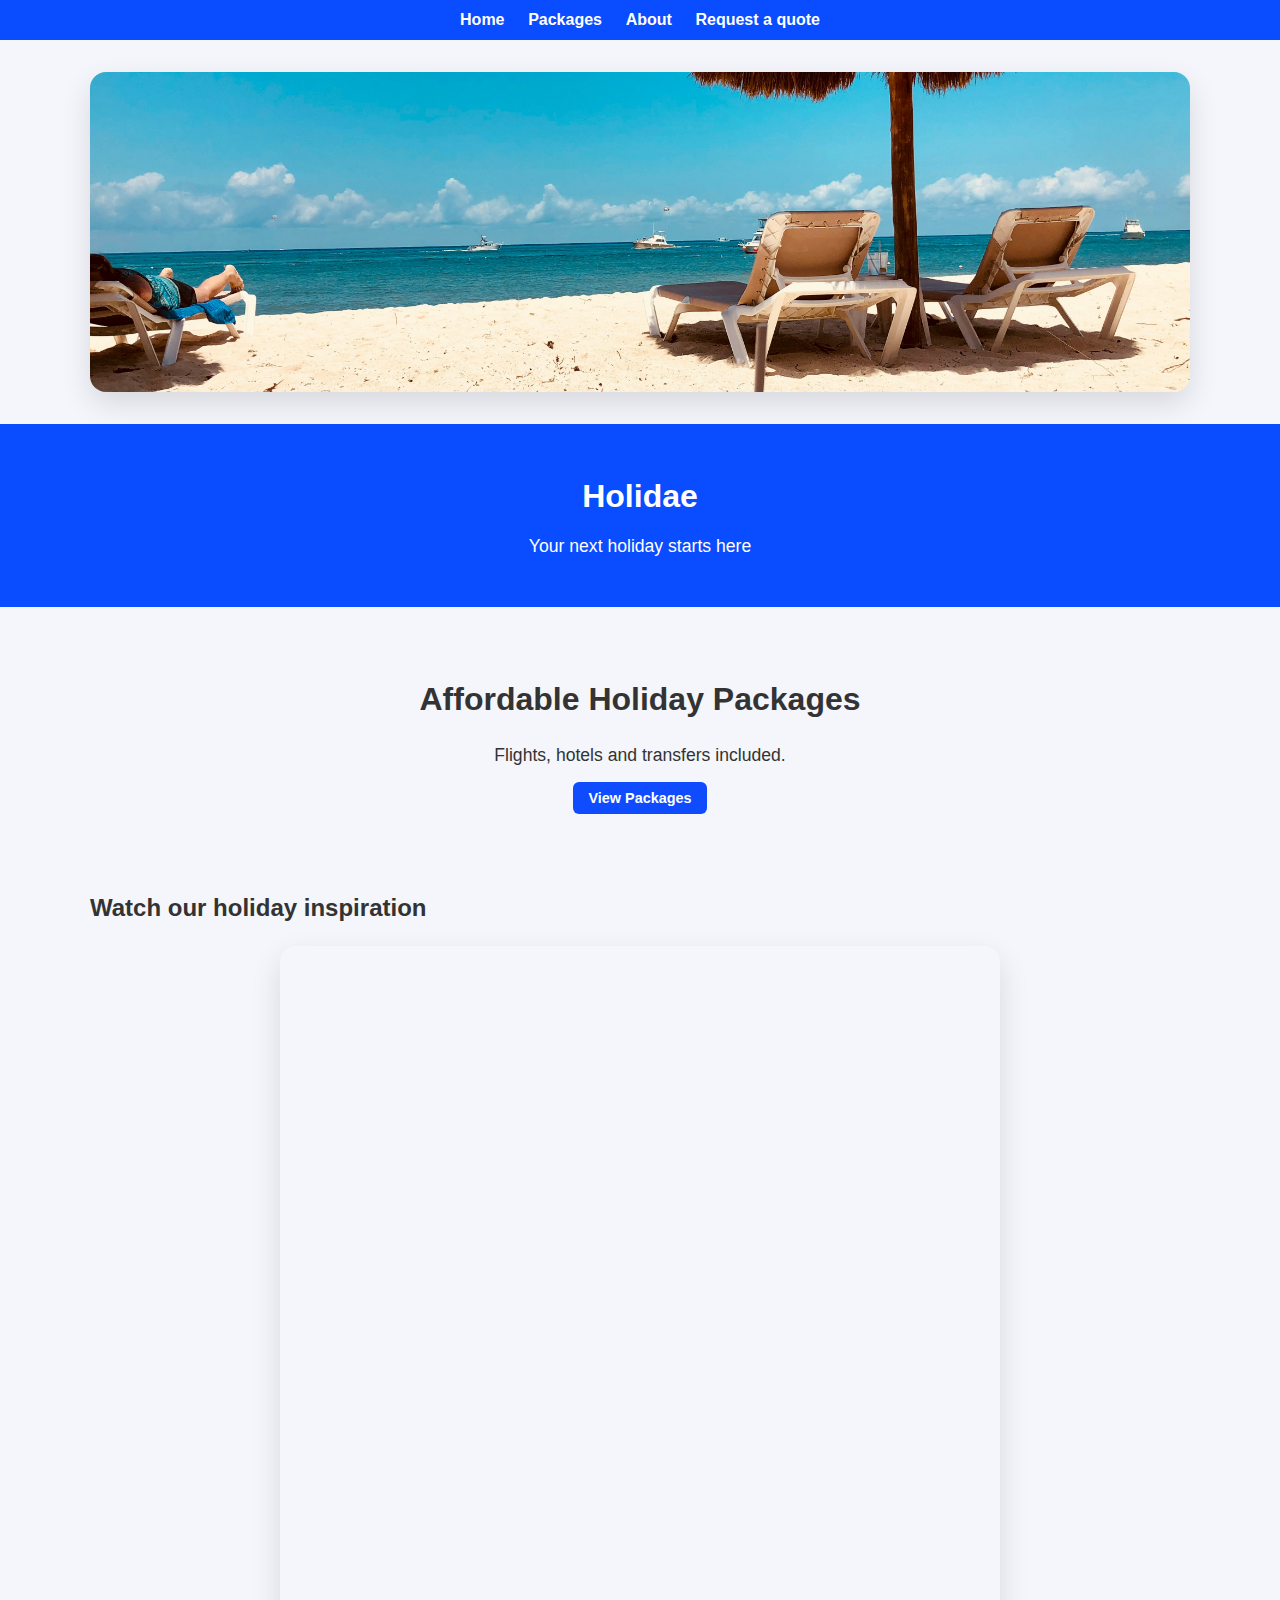
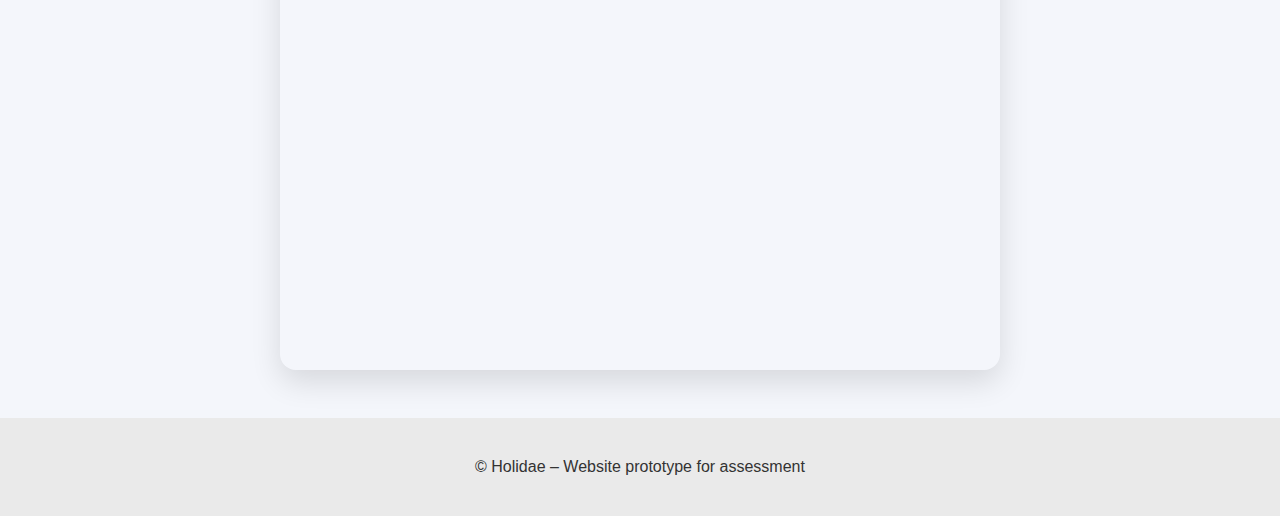
<file: index.html>
<!doctype html>
<html lang="en">
<head>
  <meta charset="utf-8">
  <meta name="viewport" content="width=device-width, initial-scale=1">
  <title>Holidae | Holiday Packages</title>
  <link rel="stylesheet" href="css/style.css">
</header>
  
<button class="menu-toggle" aria-label="Open menu" aria-expanded="false" aria-controls="mainNav">
  <span></span>
  <span></span>
  <span></span>
</button>

<nav class="nav" id="mainNav">
  <a href="index.html">Home</a>
  <a href="packages.html">Packages</a>
  <a href="about.html">About</a>
  <a href="contact.html">Request a quote</a>
</nav>
  
<section class="hero-banner">
  <img class="hero-image" src="images/hero.jpg" alt="Holidae holidays">
</section>

<body>

<header class="header">
  <h1>Holidae</h1>
  <p class="tagline">Your next holiday starts here</p>
</header>

<section class="hero">
  <h2>Affordable Holiday Packages</h2>
  <p>Flights, hotels and transfers included.</p>
  <a href="packages.html" class="btn">View Packages</a>
</section>
  <section class="section-wrap">
  <h2>Watch our holiday inspiration</h2>
  <div class="video-embed">
    <iframe
      src="https://www.youtube.com/embed/Scxs7L0vhZ4"
      title="Holiday inspiration"
      frameborder="0"
      allow="accelerometer; autoplay; clipboard-write; encrypted-media; gyroscope; picture-in-picture"
      allowfullscreen></iframe>
  </div>
</section>


<footer>
  <p>© Holidae – Website prototype for assessment</p>
</footer>

</body>
</html>
</file>
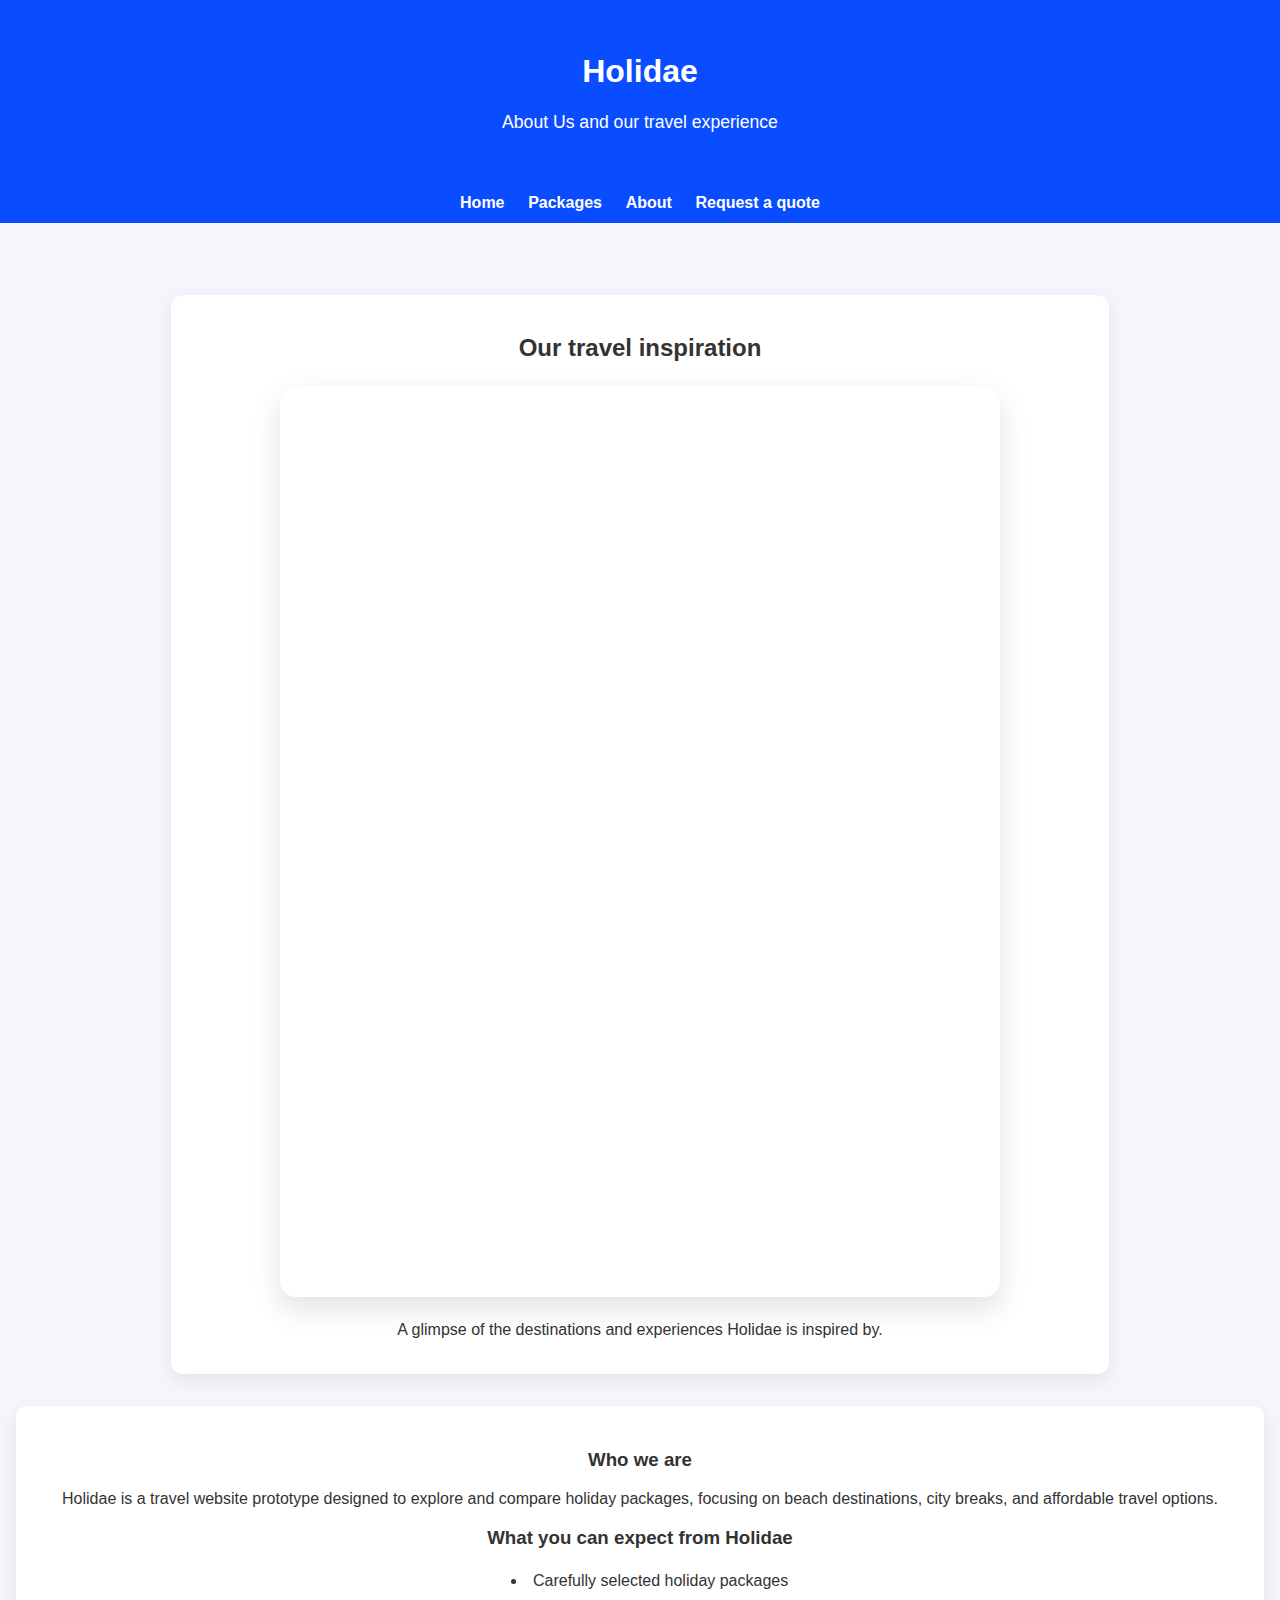
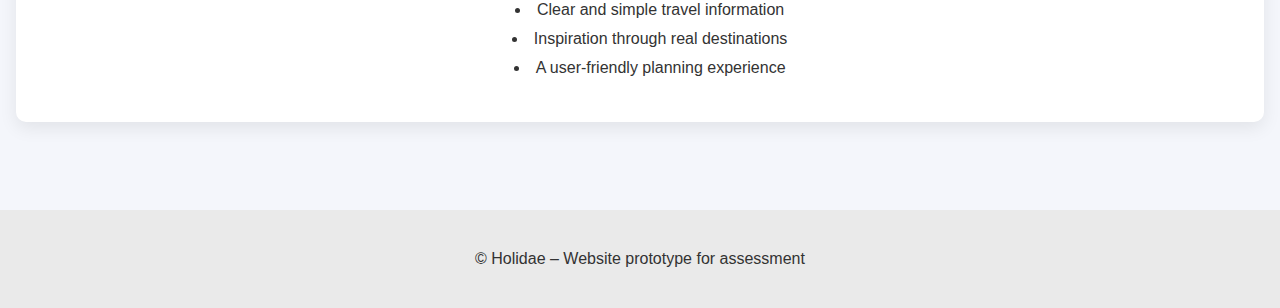
<file: about.html>
<!doctype html>
<html lang="en">
<head>
  <meta charset="utf-8">
  <meta name="viewport" content="width=device-width, initial-scale=1">
  <title>Holidae | About</title>
  <link rel="stylesheet" href="css/style.css">
 </head>

<body>

<header class="header">
  <h1>Holidae</h1>
  <p class="tagline">About Us and our travel experience</p>
</header>

<button class="menu-toggle" aria-label="Open menu" aria-expanded="false" aria-controls="mainNav">
  <span></span>
  <span></span>
  <span></span>
</button>

<nav class="nav" id="mainNav">
  <a href="index.html">Home</a>
  <a href="packages.html">Packages</a>
  <a href="about.html">About</a>
  <a href="contact.html">Request a quote</a>
</nav>

<main class="packages">

  <!-- VIDEO FIRST -->
  <section class="video-box">
    <h2>Our travel inspiration</h2>

    <div class="video-embed">
      <iframe
        width="315"
        height="576"
        src="https://www.youtube.com/embed/S7rKR6-FWEQ"
        title="Best places to visit in 2025"
        frameborder="0"
        allow="accelerometer; autoplay; clipboard-write; encrypted-media; gyroscope; picture-in-picture; web-share"
        allowfullscreen>
      </iframe>
    </div>

    <p style="text-align:center; margin-top:1rem;">
      A glimpse of the destinations and experiences Holidae is inspired by.
    </p>
  </section>

  <!-- TEXT AFTER VIDEO -->
  <section class="package-card">
    <h3>Who we are</h3>
    <p>
      Holidae is a travel website prototype designed to explore and compare holiday
      packages, focusing on beach destinations, city breaks, and affordable travel options.
    </p>

    <h3>What you can expect from Holidae</h3>
    <ul style="line-height:1.8;">
      <li>Carefully selected holiday packages</li>
      <li>Clear and simple travel information</li>
      <li>Inspiration through real destinations</li>
      <li>A user-friendly planning experience</li>
    </ul>
  </section>

</main>

<footer>
  <p>© Holidae – Website prototype for assessment</p>
</footer>

<script src="js/script.js"></script>
</body>
</html>
</file>
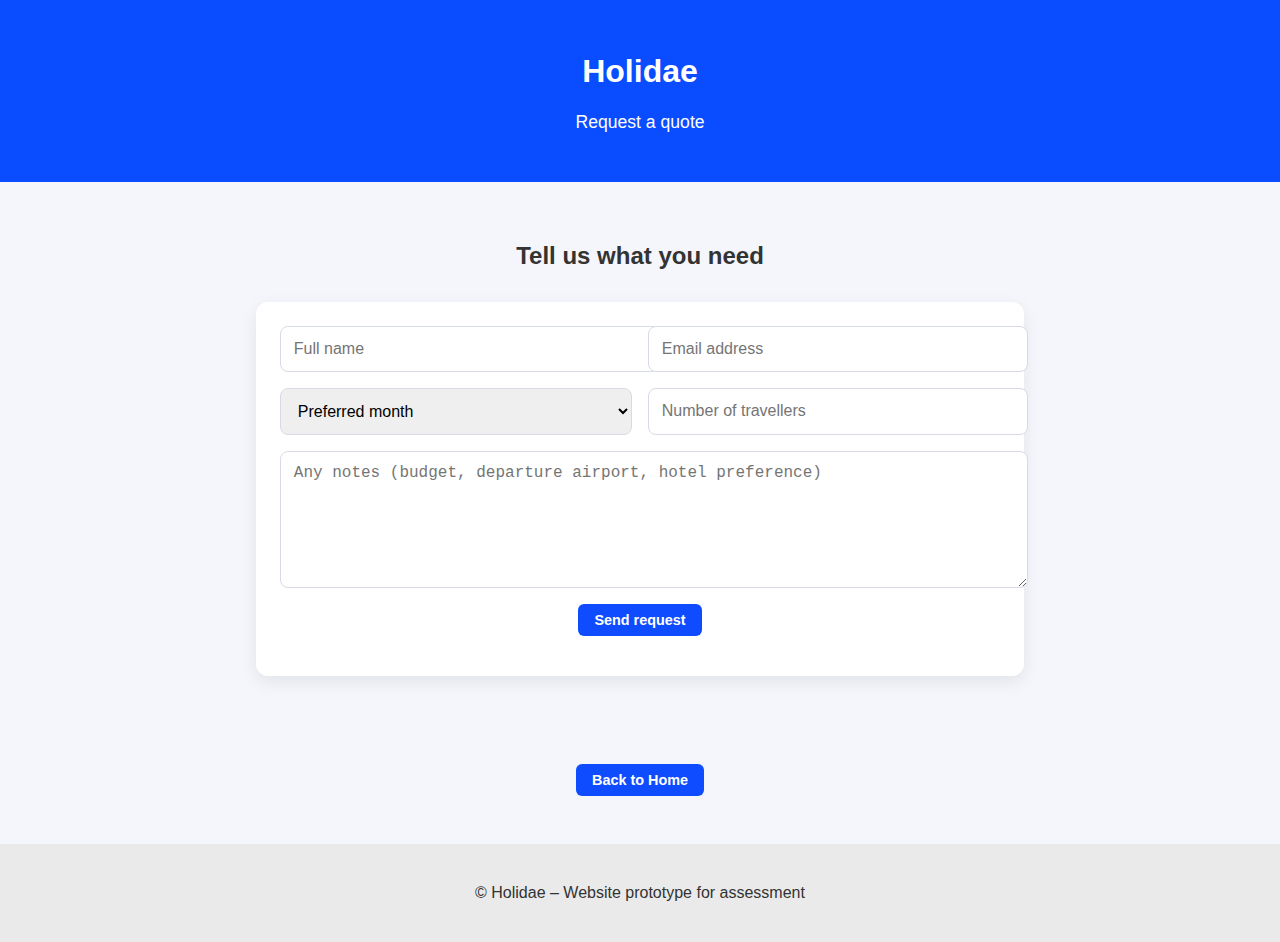
<file: contact.html>
<!doctype html>
<html lang="en">
<head>
  <meta charset="utf-8">
  <meta name="viewport" content="width=device-width, initial-scale=1">
  <title>Holidae | Request a Quote</title>
  <link rel="stylesheet" href="css/style.css">
</head>

<body>

<header class="header">
  <h1>Holidae</h1>
  <p class="tagline">Request a quote</p>
</header>

<main class="packages">
  <h2>Tell us what you need</h2>

  <section class="form-wrap">
    <form id="quoteForm" novalidate>
      <div class="form-grid">
        <input id="fullName" name="fullName" type="text" placeholder="Full name" required>
        <input id="email" name="email" type="email" placeholder="Email address" required>

        <select id="month" name="month" required>
          <option value="">Preferred month</option>
          <option>January</option><option>February</option><option>March</option>
          <option>April</option><option>May</option><option>June</option>
          <option>July</option><option>August</option><option>September</option>
          <option>October</option><option>November</option><option>December</option>
        </select>

        <input id="people" name="people" type="number" min="1" placeholder="Number of travellers" required>

        <textarea id="notes" name="notes" placeholder="Any notes (budget, departure airport, hotel preference)"></textarea>
      </div>

      <div class="form-actions">
        <button class="btn" type="submit">Send request</button>
      </div>

      <p class="form-message" id="formMessage" aria-live="polite"></p>
    </form>
  </section>
</main>
  <div style="text-align:center; margin-top: 1rem;">
  <a class="btn" href="index.html">Back to Home</a>
</div>


<footer>
  <p>© Holidae – Website prototype for assessment</p>
</footer>

<script src="js/script.js"></script>
</body>
</html>
</file>
<file: css/style.css>
body {
  margin: 0;
  font-family: Arial, sans-serif;
  background: #f4f6fb;
  color: #333;
}

.header {
  background: #0a4cff;
  color: white;
  padding: 2rem 1rem;
  text-align: center;
}

.tagline {
  margin-top: .5rem;
  font-size: 1.1rem;
}

.hero {
  padding: 3rem 1rem;
  text-align: center;
}

.hero h2 {
  font-size: 2rem;
}

.hero p {
  font-size: 1.1rem;
  margin: 1rem 0;
}

/* Buttons – global */
.btn {
  display: inline-block;
  background: #0f4cff;
  color: #fff;
  padding: 10px 20px; 
  font-size: 0.95rem; 
  font-weight: 600;
  border-radius: 8px;
  text-decoration: none;
  border: none;
  cursor: pointer;
  transition: all 0.25s ease;
}

.btn:hover {
  background: #0836c9;
  transform: translateY(-1px);
}


footer {
  text-align: center;
  padding: 1.5rem;
  background: #eaeaea;
  margin-top: 3rem;
}
.packages {
  padding: 2.5rem 1rem;
  text-align: center;
}

.package-grid {
  max-width: 1000px;
  margin: 2rem auto 0;
  display: grid;
  grid-template-columns: repeat(3, 1fr);
  gap: 1rem;
}

.package-card {
  background: white;
  border-radius: 10px;
  padding: 1.5rem;
  box-shadow: 0 6px 18px rgba(0,0,0,0.08);
}

.price {
  font-weight: bold;
  margin: 1rem 0;
}

.package-card ul {
  padding-left: 1.2rem; 
  margin-left: 0;
  list-style-position: inside;
}

.package-grid {
  max-width: 1000px;
  margin: 2rem auto 0;
  display: grid;
  grid-template-columns: repeat(3, 1fr);
  gap: 1rem;
}

.package-card {
  background: white;
  border-radius: 10px;
  padding: 1.5rem;
  box-shadow: 0 6px 18px rgba(0,0,0,0.08);
}

.price {
  font-weight: bold;
  margin: 1rem 0;
}

@media (max-width: 900px) {
  .package-grid {
    grid-template-columns: 1fr;
  }
}

/* --- Forms --- */
.form-wrap {
  max-width: 720px;
  margin: 2rem auto;
  background: white;
  border-radius: 12px;
  padding: 1.5rem;
  box-shadow: 0 6px 18px rgba(0,0,0,0.08);
}

.form-grid {
  display: grid;
  grid-template-columns: 1fr 1fr;
  gap: 1rem;
}

.form-grid input,
.form-grid select,
.form-grid textarea {
  width: 100%;
  padding: .8rem;
  border: 1px solid #d6dbe6;
  border-radius: 8px;
  font-size: 1rem;
}

.form-grid textarea {
  grid-column: 1 / -1;
  min-height: 110px;
  resize: vertical;
}

.form-actions {
  margin-top: 1rem;
  text-align: center;
}

.form-message {
  margin-top: 1rem;
  text-align: center;
  font-weight: bold;
}

.form-message {
  margin-top: 1rem;
  text-align: center;
  font-weight: 600;
}

.form-message.success {
  color: #0a4cff;
}

.form-message.error {
  color: #b00020;
}

@media (max-width: 900px) {
  .form-grid { grid-template-columns: 1fr; }
}


/* --- Gallery --- */
.gallery-wrap {
  max-width: 1000px;
  margin: 2rem auto;
  text-align: center;
}

.gallery-preview {
  width: 100%;
  max-width: 900px;
  border-radius: 12px;
  box-shadow: 0 6px 18px rgba(0,0,0,0.10);
}

.gallery-thumbs {
  display: grid;
  grid-template-columns: repeat(3, 1fr);
  gap: .8rem;
  max-width: 900px;
  margin: 1rem auto 0;
}

.gallery-thumbs img {
  width: 100%;
  border-radius: 10px;
  cursor: pointer;
  box-shadow: 0 4px 12px rgba(0,0,0,0.08);
}

@media (max-width: 900px) {
  .gallery-thumbs { grid-template-columns: 1fr; }
}

/* --- Video --- */
.video-box {
  max-width: 900px;
  margin: 2rem auto;
  background: white;
  border-radius: 12px;
  padding: 1.2rem;
  box-shadow: 0 6px 18px rgba(0,0,0,0.08);
}

.video-box video {
  width: 100%;
  border-radius: 12px;
}
.nav {
  background: #0a4cff;
  text-align: center;
  padding: .7rem 1rem;
}

.nav a {
  color: #fff;
  text-decoration: none;
  margin: 0 .6rem;
  font-weight: 600;
}

.nav a:hover {
  text-decoration: underline;
}


@media (max-width: 900px) {
  .package-grid {
    grid-template-columns: 1fr;
  }
}
/* --- Images --- */
.hero-banner {
  max-width: 1100px;
  margin: 2rem auto;
  padding: 0 1rem;
}

.hero-image {
  width: 100%;
  height: 320px;
  object-fit: cover;
  border-radius: 16px;
  box-shadow: 0 12px 30px rgba(0,0,0,.12);
}

.section-wrap {
  max-width: 1100px;
  margin: 2rem auto;
  padding: 0 1rem;
}

.grid-2 {
  display: grid;
  grid-template-columns: 1fr 1fr;
  gap: 1.2rem;
}

@media (max-width: 900px) {
  .grid-2 { grid-template-columns: 1fr; }
}

/* Cards image */
.card-img {
  width: 100%;
  height: 160px;
  object-fit: cover;
  border-radius: 12px;
  margin-bottom: 1rem;
}

/* --- Video --- */
.video-embed {
  margin-top: 1rem;
  position: relative;
  width: 100%;
  padding-top: 56.25%;
  border-radius: 16px;
  overflow: hidden;
  box-shadow: 0 12px 30px rgba(0,0,0,.12);
}

.video-embed iframe {
  position: absolute;
  inset: 0;
  width: 100%;
  height: 100%;
}
.video-embed {
  display: flex;
  justify-content: center;
  margin: 1.5rem 0;
}

.video-embed iframe {
  max-width: 100%;
  border-radius: 12px;
}
/* ---------- Responsive / Mobile ---------- */
img, video {
  max-width: 100%;
  height: auto;
  display: block;
}

.video-embed,
.video-box iframe {
  width: 100%;
  max-width: 100%;
  aspect-ratio: 16 / 9;
}

.video-embed iframe,
.video-box iframe {
  width: 100%;
  height: 100%;
  border: 0;
}

@media (max-width: 900px) {
  .packages-grid {
    grid-template-columns: 1fr; 
  }

  .form-grid {
    grid-template-columns: 1fr;
  }

  .nav {
    flex-wrap: wrap;       
    gap: 10px;
    padding: 12px 16px;
  }

  .nav a {
    padding: 10px 12px;
    font-size: 16px;
  }

  .header {
    padding: 28px 16px;
  }

  h1 {
    font-size: 34px;
  }

  h2 {
    font-size: 26px;
  }

  .package-card {
    margin: 16px;
    padding: 18px;
  }

  .btn {
    width: 100%;       
    max-width: 360px;
  }
}
/* --- Hamburger menu --- */
.nav-toggle {
  display: none;
  background: none;
  border: none;
  font-size: 2rem;
  color: #fff;
  cursor: pointer;
}

@media (max-width: 768px) {
  .nav {
    display: none;
    flex-direction: column;
    gap: 1rem;
    background: #1554f6;
    padding: 1rem;
    text-align: center;
  }

  .nav.show {
    display: flex;
  }

  .nav-toggle {
    display: block;
    margin: 1rem auto;
  }
}
.video-embed {
  max-width: 450px;
  margin: 2rem auto;
  aspect-ratio: 16 / 9;
}

.video-embed iframe {
  width: 100%;
  height: 100%;
  border-radius: 12px;
}
@media (min-width: 1024px) {
  .video-embed {
    max-width: 420px;
  }
}
/* Hamburger button */
.menu-toggle {
  display: none;
  position: absolute;
  top: 20px;
  right: 20px;
  width: 32px;
  height: 24px;
  background: none;
  border: none;
  cursor: pointer;
  z-index: 1001;
}

.menu-toggle span {
  display: block;
  height: 3px;
  width: 100%;
  background: #fff;
  margin: 5px 0;
  border-radius: 2px;
}

@media (max-width: 768px) {
  .menu-toggle {
    display: block;
  }

  .nav {
    display: none;
  }

  .nav.open {
    display: flex;
  }
}
@media (max-width: 768px) {
  .btn {
    width: auto; 
    padding: 8px 16px;
    font-size: 0.9rem;
  }
}
/* Smaller buttons everywhere */
.btn {
  padding: 8px 16px;
  font-size: 0.9rem;
  border-radius: 6px;
}

/* Even smaller on mobile */
@media (max-width: 768px) {
  .btn {
    padding: 6px 14px;
    font-size: 0.85rem;
  }
}
.video-embed{
  display:flex;
  justify-content:center;
}

.video-embed iframe{
  width: 100%;
  max-width: 420px;     
  aspect-ratio: 9 / 16; 
  height: auto;
  border: 0;
  border-radius: 16px;
}
/* Responsive video wrapper */
.video-embed {
  width: 100%;
  max-width: 720px;   
  margin: 1.5rem auto;
  border-radius: 16px;
  overflow: hidden;
}
.video-embed.small-video {
  max-width: 420px;  
.video-embed iframe {
  width: 100%;
  aspect-ratio: 16 / 9;
  height: auto;
  display: block;
  border: 0;
}
.video-embed video {
  width: 100%;
  height: auto;
  display: block;
}
</file>
